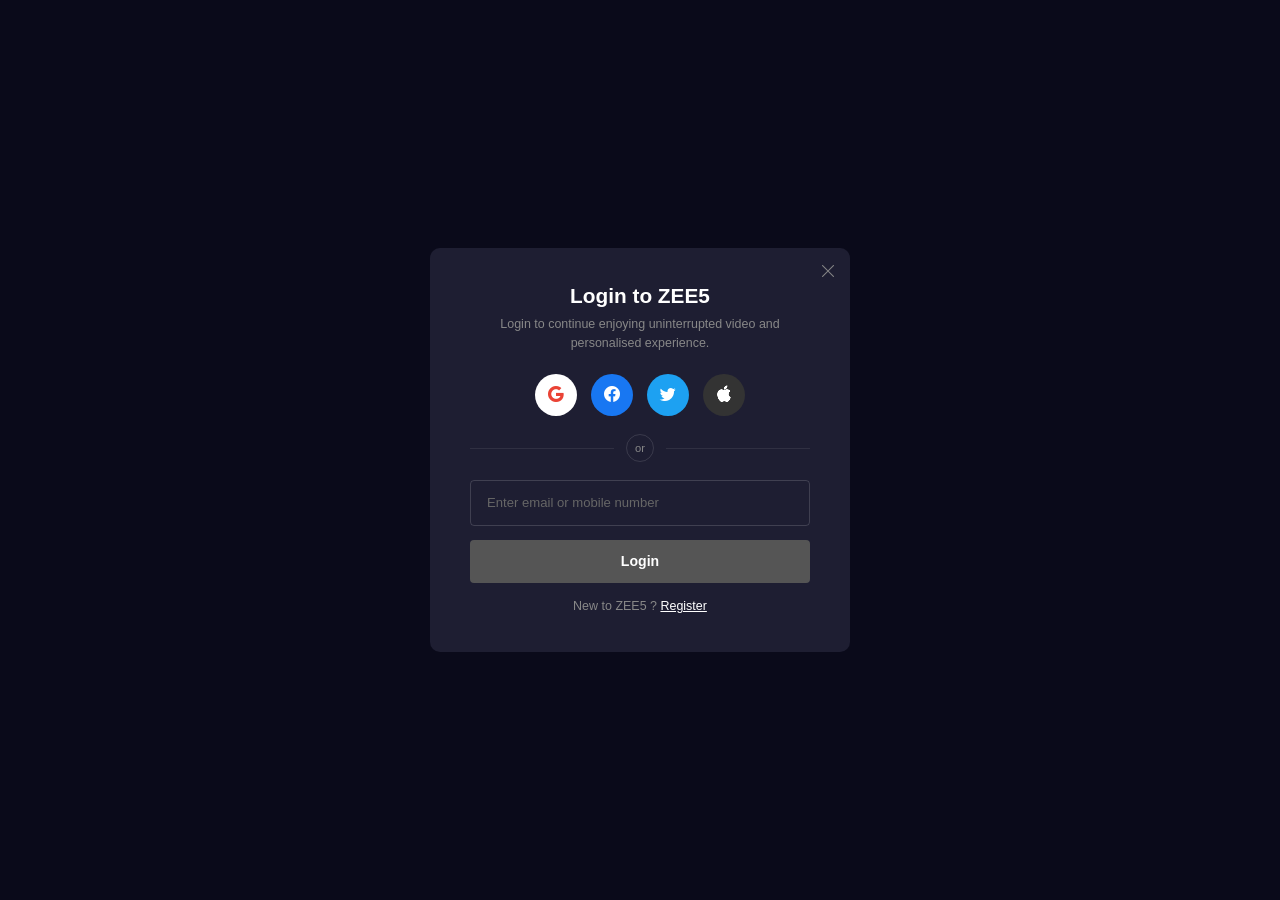
<file: login.html>
<!DOCTYPE html>
<html lang="en">
<head>
    <meta charset="UTF-8">
    <meta name="viewport" content="width=device-width, initial-scale=1.0">
    <title>Login - ZEE5</title>
    <link href="https://cdn.jsdelivr.net/npm/bootstrap@5.0.2/dist/css/bootstrap.min.css" rel="stylesheet">
    <link rel="stylesheet" href="https://cdn.jsdelivr.net/npm/bootstrap-icons@1.11.3/font/bootstrap-icons.min.css">
    <link rel="stylesheet" href="index.css">
    <style>
        body { background: #0a0a1a; display: flex; align-items: center; justify-content: center; min-height: 100vh; margin: 0; }
        .zee5-login-modal { position: static; display: flex; background: transparent; }
        .login-modal-overlay { display: none; }
    </style>
</head>
<body>
    <div class="zee5-login-modal active">
        <div class="login-modal-box">
            <a href="index.html" class="login-close-btn" id="login-close-btn" aria-label="Close"><i class="bi bi-x-lg"></i></a>
            <h3 class="login-heading">Login to ZEE5</h3>
            <p class="login-subtext">Login to continue enjoying uninterrupted video and personalised experience.</p>
            <div class="login-social-icons">
                <a href="#" class="social-circle google"><i class="bi bi-google"></i></a>
                <a href="#" class="social-circle facebook"><i class="bi bi-facebook"></i></a>
                <a href="#" class="social-circle twitter"><i class="bi bi-twitter"></i></a>
                <a href="#" class="social-circle apple"><i class="bi bi-apple"></i></a>
            </div>
            <div class="login-divider"><span>or</span></div>
            <input type="text" class="login-input" placeholder="Enter email or mobile number">
            <button class="btn login-submit-btn">Login</button>
            <p class="login-register">New to ZEE5 ? <a href="#">Register</a></p>
        </div>
    </div>
</body>
</html>
</file>
<file: index.css>
/* ===== Base Styles ===== */
body {
    background-color: #0f0617;
    font-family: Arial, sans-serif;
    margin: 0;
    padding: 0;
    color: #ffffff;
    overflow-x: hidden;
}

*::-webkit-scrollbar {
    height: 4px;
}

*::-webkit-scrollbar-track {
    background: transparent;
}

*::-webkit-scrollbar-thumb {
    background: rgba(255, 255, 255, 0.15);
    border-radius: 4px;
}


/* ============================== */
/*        ZEE5 NAVBAR             */
/* ============================== */
.zee5-navbar {
    background-color: #191927;
    padding: 0 !important;
    min-height: 52px;
    border-bottom: 1px solid rgba(255, 255, 255, 0.06);
    position: sticky;
    top: 0;
    z-index: 1000;
}

.zee5-navbar .container-fluid {
    display: flex;
    align-items: center;
    justify-content: space-between;
    min-height: 52px;
}

/* --- Logo --- */
.zee5-logo {
    font-size: 1.6rem;
    font-weight: 900;
    letter-spacing: -1px;
    padding: 0;
    margin-right: 1.5rem !important;
    text-decoration: none;
    line-height: 1;
}

.zee5-logo-z {
    color: #ffffff;
    font-style: italic;
    font-weight: 900;
}

.zee5-logo-5 {
    color: #b3b3cc;
    font-style: italic;
    font-weight: 900;
}

.zee5-logo:hover {
    text-decoration: none;
}

/* --- Nav Links --- */
.zee5-nav-links {
    gap: 0;
    margin: 0;
    padding: 0;
    list-style: none;
}

.zee5-nav-link {
    color: #c4c4d4 !important;
    font-size: 0.85rem;
    font-weight: 500;
    padding: 16px 14px !important;
    text-decoration: none;
    transition: color 0.2s ease;
    white-space: nowrap;
    position: relative;
}

.zee5-nav-link:hover {
    color: #ffffff !important;
}

.zee5-nav-link.active {
    color: #ffffff !important;
    font-weight: 600;
}

/* Active underline effect */
.zee5-nav-link.active::after {
    content: '';
    position: absolute;
    bottom: 0;
    left: 14px;
    right: 14px;
    height: 2px;
    background-color: #ffffff;
    border-radius: 1px;
}

/* Grid/More Icon */
.zee5-grid-icon {
    font-size: 1rem;
    padding: 16px 12px !important;
}

/* --- Right Section --- */
.zee5-nav-right {
    gap: 12px;
}

/* --- Search Bar --- */
.zee5-search-wrapper {
    display: flex;
    align-items: center;
    background-color: #ffffff;
    border-radius: 20px;
    padding: 6px 14px;
    min-width: 220px;
    max-width: 280px;
    height: 34px;
}

.zee5-search-icon {
    color: #555;
    font-size: 0.8rem;
    margin-right: 8px;
    flex-shrink: 0;
}

.zee5-search-input {
    background: transparent;
    border: none;
    outline: none;
    color: #333;
    font-size: 0.78rem;
    width: 100%;
    padding: 0;
    line-height: 1;
}

.zee5-search-input::placeholder {
    color: #888;
    font-size: 0.78rem;
}

/* --- Language Icon --- */
.zee5-lang-icon {
    display: flex;
    align-items: center;
    justify-content: center;
    width: 34px;
    height: 34px;
    border: 1.5px solid rgba(255, 255, 255, 0.35);
    border-radius: 50%;
    text-decoration: none;
    transition: border-color 0.2s ease;
}

.zee5-lang-icon:hover {
    border-color: rgba(255, 255, 255, 0.7);
}

.zee5-lang-text {
    color: #ffffff;
    font-size: 0.82rem;
    font-weight: 600;
    line-height: 1;
    text-decoration: none;
}

.zee5-lang-text sup {
    font-size: 0.5rem;
    font-weight: 400;
    position: relative;
    top: -4px;
}

/* --- Login Button --- */
.zee5-btn-login {
    background-color: transparent;
    color: #ffffff !important;
    border: 1.5px solid rgba(255, 255, 255, 0.5);
    border-radius: 4px;
    font-size: 0.72rem;
    font-weight: 700;
    letter-spacing: 0.8px;
    padding: 5px 16px;
    text-transform: uppercase;
    transition: all 0.2s ease;
    white-space: nowrap;
}

.zee5-btn-login:hover {
    background-color: rgba(255, 255, 255, 0.1);
    border-color: rgba(255, 255, 255, 0.8);
    color: #ffffff !important;
}

/* --- Buy Plan Button --- */
.zee5-btn-buyplan {
    background-color: transparent;
    color: #ffffff !important;
    border: 1.5px solid #d4a843;
    border-radius: 4px;
    font-size: 0.72rem;
    font-weight: 700;
    letter-spacing: 0.6px;
    padding: 5px 14px;
    text-transform: uppercase;
    transition: all 0.2s ease;
    display: inline-flex;
    align-items: center;
    gap: 5px;
    white-space: nowrap;
}

.zee5-btn-buyplan:hover {
    background-color: rgba(212, 168, 67, 0.15);
    border-color: #e8c252;
    color: #ffffff !important;
}

.zee5-crown-icon {
    color: #d4a843;
    font-size: 0.72rem;
}

/* --- Hamburger Menu --- */
.zee5-hamburger {
    background: transparent;
    border: none;
    color: #ffffff;
    font-size: 1.5rem;
    padding: 4px;
    cursor: pointer;
    display: flex;
    align-items: center;
    justify-content: center;
    transition: color 0.2s ease;
    line-height: 1;
}

.zee5-hamburger:hover {
    color: #cccccc;
}


/* ============================== */
/*    CENTER-PEEK CAROUSEL        */
/* ============================== */
.zee5-carousel-section {
    background: #0f0617;
    padding: 0;
    overflow: hidden;
}

.zee5-carousel-wrapper {
    position: relative;
    width: 100%;
    height: 420px;
    overflow: hidden;
}

.zee5-carousel-track {
    position: relative;
    width: 100%;
    height: 100%;
}

/* Each slide */
.zee5-slide {
    position: absolute;
    top: 0;
    width: 63%;
    height: 100%;
    left: 50%;
    transform: translateX(-50%);
    transition: all 0.6s cubic-bezier(0.25, 0.46, 0.45, 0.94);
    opacity: 0;
    pointer-events: none;
    z-index: 1;
    display: flex;
    flex-direction: column;
}

.zee5-slide.active {
    opacity: 1;
    pointer-events: auto;
    z-index: 3;
    transform: translateX(-50%);
}

.zee5-slide.prev {
    opacity: 1;
    pointer-events: none;
    z-index: 2;
    transform: translateX(-135%);
}

.zee5-slide.next {
    opacity: 1;
    pointer-events: none;
    z-index: 2;
    transform: translateX(35%);
}

.zee5-slide.hidden-slide {
    opacity: 0;
    transform: translateX(-50%) scale(0.8);
    z-index: 0;
}

/* Dim the prev/next slides */
.zee5-slide.prev .zee5-slide-img-wrap,
.zee5-slide.next .zee5-slide-img-wrap {
    filter: brightness(0.45);
}

.zee5-slide.prev .zee5-slide-overlay,
.zee5-slide.next .zee5-slide-overlay {
    opacity: 0;
}

/* Slide image */
.zee5-slide-img-wrap {
    flex: 1;
    overflow: hidden;
    border-radius: 6px;
    position: relative;
}

.zee5-slide-img-wrap img {
    width: 100%;
    height: 100%;
    object-fit: cover;
    display: block;
}

/* Gradient overlay on bottom of image */
.zee5-slide-gradient {
    position: absolute;
    bottom: 0;
    left: 0;
    right: 0;
    height: 55%;
    background: linear-gradient(to top, rgba(0, 0, 0, 0.85) 0%, rgba(0, 0, 0, 0.3) 50%, transparent 100%);
    pointer-events: none;
    z-index: 1;
}

/* Title + buttons overlaid on bottom-left of image */
.zee5-slide-overlay {
    position: absolute;
    bottom: 16px;
    left: 20px;
    z-index: 2;
    transition: opacity 0.4s ease;
}

.zee5-slide-title {
    color: #ffffff;
    font-size: 1.05rem;
    font-weight: 700;
    margin: 0 0 10px 0;
    text-shadow: 0 1px 6px rgba(0, 0, 0, 0.6);
}

.zee5-slide-actions {
    display: flex;
    gap: 8px;
}

/* Watch button */
.zee5-btn-watch-slide {
    background: #2a2a3d;
    color: #ffffff;
    border: 1px solid rgba(255, 255, 255, 0.2);
    border-radius: 4px;
    font-size: 0.75rem;
    font-weight: 600;
    padding: 5px 16px;
    display: inline-flex;
    align-items: center;
    gap: 5px;
    transition: background 0.2s;
}

.zee5-btn-watch-slide:hover {
    background: #3a3a52;
    color: #fff;
}

/* BUY PLAN button in slide */
.zee5-btn-buyplan-slide {
    background: transparent;
    color: #ffffff;
    border: 1.5px solid #d4a843;
    border-radius: 4px;
    font-size: 0.75rem;
    font-weight: 700;
    padding: 5px 14px;
    display: inline-flex;
    align-items: center;
    gap: 5px;
    transition: background 0.2s;
}

.zee5-btn-buyplan-slide i {
    color: #d4a843;
    font-size: 0.7rem;
}

.zee5-btn-buyplan-slide:hover {
    background: rgba(212, 168, 67, 0.12);
    color: #fff;
}

/* Carousel Arrows */
.zee5-carousel-arrow {
    position: absolute;
    top: 0;
    bottom: 0;
    width: 50px;
    background: rgba(0, 0, 0, 0.15);
    border: none;
    color: #ffffff;
    font-size: 1.4rem;
    cursor: pointer;
    z-index: 10;
    display: flex;
    align-items: center;
    justify-content: center;
    transition: background 0.2s;
}

.zee5-carousel-arrow:hover {
    background: rgba(0, 0, 0, 0.4);
}

.zee5-arrow-left {
    left: 0;
}

.zee5-arrow-right {
    right: 0;
}

/* Dot Indicators */
.zee5-carousel-dots {
    display: flex;
    justify-content: center;
    gap: 6px;
    padding: 14px 0 8px;
}

.zee5-dot {
    width: 7px;
    height: 7px;
    border-radius: 50%;
    border: none;
    background: rgba(255, 255, 255, 0.25);
    cursor: pointer;
    padding: 0;
    transition: background 0.3s ease, transform 0.3s ease;
}

.zee5-dot.active {
    background: #ffffff;
    transform: scale(1.25);
}

.zee5-dot:hover {
    background: rgba(255, 255, 255, 0.6);
}

/* ============================== */
/*    CONTINUE WATCHING STYLES    */
/* ============================== */
.cw-card {
    position: relative;
    overflow: hidden;
}

.cw-badge {
    position: absolute;
    top: 0;
    right: 0;
    background: #d92186; /* bright pink */
    color: #fff;
    font-size: 0.6rem;
    font-weight: 800;
    padding: 3px 6px;
    border-radius: 0 4px 0 4px;
    z-index: 2;
    text-transform: uppercase;
}

.cw-info {
    position: absolute;
    bottom: 0;
    left: 0;
    right: 0;
    padding: 30px 10px 10px;
    background: linear-gradient(to top, rgba(0,0,0,0.95) 0%, rgba(0,0,0,0.6) 60%, transparent 100%);
    z-index: 2;
}

.cw-title {
    color: #ccc;
    font-size: 0.75rem;
    font-weight: 500;
    white-space: nowrap;
    overflow: hidden;
    text-overflow: ellipsis;
    margin-bottom: 4px;
}

.cw-time-left {
    color: #fff;
    font-size: 0.8rem;
    font-weight: 700;
    margin-bottom: 6px;
}

.cw-progress-bg {
    width: 100%;
    height: 3px;
    background: rgba(255,255,255,0.2);
    border-radius: 2px;
    overflow: hidden;
}

.cw-progress-fill {
    height: 100%;
    background: #a855f7;
}

.cw-card .card-hover-info {
    background: rgba(10, 10, 26, 0.7);
    z-index: 3;
}

/* ============================== */
/*        CONTENT SECTIONS        */
/* ============================== */
.zee5-section {
    padding: 25px 0 10px;
}

.zee5-section-title {
    color: #ffffff;
    font-size: 1.2rem;
    font-weight: 700;
    margin-bottom: 15px;
    padding-left: 2px;
}

/* Section header row (title + More link) */
.zee5-section-header {
    display: flex;
    align-items: center;
    justify-content: space-between;
    margin-bottom: 15px;
}

.zee5-section-header .zee5-section-title {
    margin-bottom: 0;
}

.zee5-more-link {
    color: #ffffff;
    font-size: 0.82rem;
    font-weight: 500;
    text-decoration: none;
    display: inline-flex;
    align-items: center;
    gap: 4px;
    transition: color 0.2s;
    white-space: nowrap;
}

.zee5-more-link:hover {
    color: #d4a843;
}

.zee5-more-link i {
    font-size: 0.7rem;
}

/* --- Horizontal Scroll Row --- */
.zee5-scroll-row {
    display: flex;
    gap: 14px;
    overflow-x: auto;
    overflow-y: hidden; /* Prevent vertical scrollbar */
    padding-bottom: 120px; /* Make room for hover info box */
    padding-top: 30px; /* Make room for scale up */
    margin-bottom: -90px; /* Compensate for padding */
    margin-top: -15px;
    scroll-behavior: smooth;
    -webkit-overflow-scrolling: touch;
    scrollbar-width: none; /* Firefox */
    -ms-overflow-style: none; /* IE/Edge */
}

.zee5-scroll-row::-webkit-scrollbar {
    display: none; /* Chrome/Safari */
}

/* --- Movie Card (Zee5 Style) --- */
.movie-card {
    flex: 0 0 calc((100% - 70px) / 6);
    min-width: 200px;
    border-radius: 8px;
    position: relative;
    cursor: pointer;
    transition: transform 0.35s ease, box-shadow 0.35s ease, z-index 0s 0.35s;
    background: #1a1a2e;
    overflow: visible;
}

.movie-card:hover {
    transform: scale(1.15) translateY(-10px);
    box-shadow: 0 12px 40px rgba(0, 0, 0, 0.7);
    z-index: 20;
    transition: transform 0.35s ease, box-shadow 0.35s ease, z-index 0s;
}

/* Poster container */
.card-poster {
    position: relative;
    border-radius: 8px;
    overflow: hidden;
}

.card-poster img {
    width: 100%;
    height: 340px;
    object-fit: cover;
    display: block;
}

/* NEW badge */
.card-badge {
    position: absolute;
    top: 8px;
    right: 8px;
    background: #e50914;
    color: #ffffff;
    font-size: 0.6rem;
    font-weight: 700;
    padding: 2px 8px;
    border-radius: 3px;
    letter-spacing: 0.5px;
    z-index: 2;
}

/* --- Hover Info Panel (appears below poster) --- */
.card-hover-info {
    position: absolute;
    left: 0;
    right: 0;
    top: 100%;
    background: #1c1c30;
    border-radius: 0 0 8px 8px;
    padding: 10px 12px 12px;
    opacity: 0;
    visibility: hidden;
    transform: translateY(-4px);
    transition: opacity 0.3s ease, transform 0.3s ease, visibility 0s 0.3s;
    box-shadow: 0 8px 20px rgba(0, 0, 0, 0.5);
    z-index: 5;
}

.movie-card:hover .card-hover-info {
    opacity: 1;
    visibility: visible;
    transform: translateY(0);
    transition: opacity 0.3s ease 0.1s, transform 0.3s ease 0.1s, visibility 0s;
}

.card-hover-title {
    color: #ffffff;
    font-size: 0.8rem;
    font-weight: 600;
    line-height: 1.3;
    margin-bottom: 4px;
    display: -webkit-box;
    -webkit-line-clamp: 1;
    -webkit-box-orient: vertical;
    overflow: hidden;
}

.card-hover-meta {
    color: #999;
    font-size: 0.72rem;
    margin-bottom: 10px;
    line-height: 1.4;
}

/* Action buttons */
.card-hover-actions {
    display: flex;
    align-items: center;
    gap: 12px;
}

.card-btn-watch {
    background: rgba(255, 255, 255, 0.08);
    color: #ffffff;
    border: 1.5px solid rgba(255, 255, 255, 0.4);
    border-radius: 4px;
    font-size: 0.72rem;
    font-weight: 600;
    padding: 5px 16px;
    display: inline-flex;
    align-items: center;
    gap: 5px;
    transition: background 0.2s, border-color 0.2s;
}

.card-btn-watch:hover {
    background: rgba(255, 255, 255, 0.15);
    border-color: rgba(255, 255, 255, 0.7);
    color: #fff;
}

.card-btn-share {
    background: transparent;
    color: #999;
    border: none;
    font-size: 0.72rem;
    font-weight: 500;
    padding: 0;
    display: inline-flex;
    align-items: center;
    gap: 5px;
    transition: color 0.2s;
    cursor: pointer;
}

.card-btn-share:hover {
    color: #ffffff;
}

/* Rank Badge for Top 10 */
.rank-badge {
    position: absolute;
    bottom: 8px;
    left: 6px;
    font-size: 3.5rem;
    font-weight: 900;
    font-style: italic;
    color: transparent;
    -webkit-text-stroke: 2px rgba(255, 255, 255, 0.7);
    z-index: 3;
    line-height: 1;
    pointer-events: none;
}

.movie-card:hover .rank-badge {
    -webkit-text-stroke-color: #a855f7;
}


/* ============================== */
/*        SKELETON LOADER         */
/* ============================== */
.skeleton-card {
    min-height: 245px;
    background: #1a1a2e;
    position: relative;
    overflow: hidden;
}

.skeleton-shimmer {
    width: 100%;
    height: 100%;
    background: linear-gradient(
        90deg,
        #1a1a2e 0%,
        #252540 40%,
        #1a1a2e 80%
    );
    background-size: 200% 100%;
    animation: shimmer 1.5s infinite;
}

@keyframes shimmer {
    0% { background-position: 200% 0; }
    100% { background-position: -200% 0; }
}

/* ============================== */
/*  1) MORE DROPDOWN (9 dots)     */
/* ============================== */
.zee5-more-dropdown { display:none; position:fixed; top:52px; left:340px; width:220px; background:#1c1c30; border-radius:0 0 8px 8px; box-shadow:0 8px 30px rgba(0,0,0,0.5); z-index:8000; padding:8px 0; }
.zee5-more-dropdown.active { display:block; }
.more-dropdown-item { display:block; padding:14px 24px; color:#ddd; font-size:0.88rem; font-weight:500; text-decoration:none; transition:background 0.15s; }
.more-dropdown-item:hover { background:rgba(255,255,255,0.05); color:#fff; }

/* ============================== */
/*  2) LANGUAGE DROPDOWN          */
/* ============================== */
.zee5-lang-dropdown { display:none; position:fixed; top:52px; right:220px; width:340px; background:#1c1c30; border-radius:0 0 10px 10px; box-shadow:0 8px 30px rgba(0,0,0,0.5); z-index:8000; padding:0 0 16px; max-height:80vh; overflow-y:auto; }
.zee5-lang-dropdown.active { display:block; }
.lang-tabs { display:flex; border-bottom:2px solid rgba(255,255,255,0.06); }
.lang-tab { flex:1; padding:14px 0; text-align:center; background:none; border:none; color:#888; font-size:0.82rem; font-weight:600; cursor:pointer; border-bottom:2px solid transparent; margin-bottom:-2px; }
.lang-tab.active { color:#fff; border-bottom-color:#fff; }
.lang-list { padding:12px 0; }
.lang-item { display:flex; align-items:center; padding:12px 20px; cursor:pointer; gap:12px; transition:background 0.15s; }
.lang-item:hover { background:rgba(255,255,255,0.04); }
.lang-native { color:#fff; font-size:0.88rem; font-weight:600; min-width:70px; }
.lang-name { color:#999; font-size:0.82rem; flex:1; }
.lang-item input[type="checkbox"] { width:18px; height:18px; accent-color:#a855f7; cursor:pointer; }
.lang-apply-btn { display:block; width:calc(100% - 40px); margin:8px auto 0; padding:10px; background:rgba(255,255,255,0.08); color:#fff; border:1px solid rgba(255,255,255,0.15); border-radius:4px; font-size:0.85rem; font-weight:700; letter-spacing:1px; }
.lang-apply-btn:hover { background:rgba(255,255,255,0.15); color:#fff; }

/* ============================== */
/*  3) LOGIN MODAL                */
/* ============================== */
.zee5-login-modal { display:none; position:fixed; inset:0; z-index:9998; align-items:center; justify-content:center; }
.zee5-login-modal.active { display:flex; }
.login-modal-overlay { position:absolute; inset:0; background:rgba(10,10,26,0.85); }
.login-modal-box { position:relative; background:#1e1e32; border-radius:10px; padding:36px 40px; width:420px; max-width:92vw; text-align:center; z-index:1; }
.login-close-btn { position:absolute; top:12px; right:14px; background:none; border:none; color:#888; font-size:1rem; cursor:pointer; }
.login-close-btn:hover { color:#fff; }
.login-heading { color:#fff; font-size:1.3rem; font-weight:700; margin-bottom:6px; }
.login-subtext { color:#888; font-size:0.78rem; margin-bottom:22px; }
.login-social-icons { display:flex; justify-content:center; gap:14px; margin-bottom:18px; }
.social-circle { width:42px; height:42px; border-radius:50%; display:flex; align-items:center; justify-content:center; font-size:1rem; text-decoration:none; transition:transform 0.2s; }
.social-circle:hover { transform:scale(1.1); }
.social-circle.google { background:#fff; color:#ea4335; }
.social-circle.facebook { background:#1877f2; color:#fff; }
.social-circle.twitter { background:#1da1f2; color:#fff; }
.social-circle.apple { background:#333; color:#fff; }
.login-divider { display:flex; align-items:center; gap:12px; margin-bottom:18px; color:#555; font-size:0.75rem; }
.login-divider::before, .login-divider::after { content:''; flex:1; height:1px; background:rgba(255,255,255,0.08); }
.login-divider span { border:1px solid rgba(255,255,255,0.12); border-radius:50%; width:28px; height:28px; display:flex; align-items:center; justify-content:center; font-size:0.7rem; color:#888; }
.login-input { width:100%; padding:12px 16px; background:transparent; border:1px solid rgba(255,255,255,0.15); border-radius:4px; color:#fff; font-size:0.82rem; margin-bottom:14px; outline:none; }
.login-input::placeholder { color:#666; }
.login-input:focus { border-color:rgba(255,255,255,0.35); }
.login-submit-btn { width:100%; padding:11px; background:#555; color:#fff; border:none; border-radius:4px; font-size:0.88rem; font-weight:600; margin-bottom:14px; }
.login-submit-btn:hover { background:#666; color:#fff; }
.login-register { color:#888; font-size:0.78rem; margin:0; }
.login-register a { color:#fff; text-decoration:underline; }

/* ============================== */
/*  4) BUY PLAN PAGE              */
/* ============================== */
.zee5-buyplan-page { display:none; position:fixed; inset:0; background:#0b0b18; z-index:9998; overflow-y:auto; }
.zee5-buyplan-page.active { display:block; }
.buyplan-header { display:flex; align-items:center; gap:16px; padding:16px 24px; }
.buyplan-back-btn { background:none; border:none; color:#fff; font-size:1.2rem; cursor:pointer; }
.buyplan-layout { display:flex; gap:40px; padding:10px 40px 40px; max-width:1200px; }
.buyplan-content { flex:1; }
.buyplan-title { color:#fff; font-size:1.6rem; font-weight:700; line-height:1.3; margin-bottom:12px; max-width:460px; }
.buyplan-badges { display:flex; gap:10px; margin-bottom:22px; }
.buyplan-badge-4k, .buyplan-badge-dolby { background:rgba(255,255,255,0.08); border:1px solid rgba(255,255,255,0.12); color:#ccc; font-size:0.7rem; font-weight:600; padding:3px 10px; border-radius:3px; }
.buyplan-duration-tabs { display:flex; gap:0; margin-bottom:22px; }
.duration-tab { padding:8px 24px; background:transparent; color:#888; border:1px solid rgba(255,255,255,0.12); font-size:0.8rem; font-weight:600; cursor:pointer; }
.duration-tab:first-child { border-radius:20px 0 0 20px; }
.duration-tab:last-child { border-radius:0 20px 20px 0; }
.duration-tab.active { background:rgba(255,255,255,0.12); color:#fff; border-color:rgba(255,255,255,0.3); }
.buyplan-cards { margin-bottom:16px; }
.plan-card { border:1.5px solid rgba(255,255,255,0.1); border-radius:8px; padding:16px 20px; margin-bottom:12px; cursor:pointer; }
.plan-card.selected { border-color:#a855f7; }
.plan-card-header { display:flex; justify-content:space-between; align-items:center; margin-bottom:4px; }
.plan-logo { color:#a855f7; font-size:0.8rem; font-weight:700; }
.plan-radio input { accent-color:#a855f7; width:16px; height:16px; }
.plan-name { color:#fff; font-size:0.88rem; font-weight:600; margin-bottom:2px; }
.plan-best-value { background:#ff4444; color:#fff; font-size:0.6rem; padding:2px 6px; border-radius:3px; margin-left:6px; font-weight:700; }
.plan-price { color:#fff; font-size:1.1rem; font-weight:700; }
.plan-old-price { color:#666; text-decoration:line-through; font-size:0.8rem; margin-right:4px; }
.plan-meta { color:#888; font-size:0.72rem; margin-top:4px; }
.plan-permonth { color:#888; font-size:0.7rem; text-align:right; }
.plan-card-row { display:flex; gap:12px; }
.plan-card-alt { flex:1; border-color:#d4a843; }
.buyplan-other-btn { width:100%; padding:10px; background:transparent; border:1px dashed rgba(255,255,255,0.2); color:#fff; font-size:0.82rem; font-weight:600; border-radius:6px; margin-bottom:10px; }
.buyplan-other-btn:hover { background:rgba(255,255,255,0.05); color:#fff; }
.buyplan-bestvalue-tag { text-align:center; color:#d4a843; font-size:0.72rem; font-weight:600; background:rgba(212,168,67,0.08); border:1px solid rgba(212,168,67,0.25); border-radius:4px; padding:6px 12px; margin-bottom:14px; display:inline-block; }
.buyplan-visa-text { color:#aaa; font-size:0.78rem; margin-bottom:14px; }
.buyplan-pay-btn { width:100%; padding:12px; background:rgba(255,255,255,0.06); border:1px solid rgba(255,255,255,0.15); color:#fff; font-size:0.9rem; font-weight:600; border-radius:6px; }
.buyplan-pay-btn:hover { background:rgba(255,255,255,0.12); color:#fff; }
.buyplan-posters { width:300px; flex-shrink:0; display:flex; flex-direction:column; gap:16px; }
.buyplan-poster { width:100%; border-radius:8px; object-fit:cover; }

/* ============================== */
/*  5) HAMBURGER SIDEBAR          */
/* ============================== */
.zee5-sidebar-overlay { display:none; position:fixed; inset:0; background:rgba(0,0,0,0.5); z-index:8500; }
.zee5-sidebar-overlay.active { display:block; }
.zee5-sidebar { position:fixed; top:0; right:-340px; width:320px; height:100vh; background:#13131f; z-index:8600; overflow-y:auto; transition:right 0.3s ease; padding-top:56px; border-left:1px solid rgba(255,255,255,0.06); }
.zee5-sidebar.active { right:0; }
.sidebar-item { padding:14px 22px; color:#ccc; font-size:0.9rem; font-weight:600; cursor:pointer; }
.sidebar-item:hover { background:rgba(255,255,255,0.04); }
.sidebar-home.active { background:rgba(255,255,255,0.06); color:#fff; }
.sidebar-accordion { border-top:1px solid rgba(255,255,255,0.04); }
.sidebar-accordion-header { display:flex; justify-content:space-between; align-items:center; padding:14px 22px; color:#888; font-size:0.88rem; font-weight:600; cursor:pointer; }
.sidebar-accordion-header:hover { color:#ccc; }
.sidebar-accordion-header i { font-size:0.7rem; transition:transform 0.3s; }
.sidebar-accordion-body { display:none; padding:0 22px 10px; }
.sidebar-accordion-body.open { display:block; }
.sidebar-accordion-body a { display:block; padding:10px 0; color:#ccc; font-size:0.85rem; font-weight:500; text-decoration:none; }
.sidebar-accordion-body a:hover { color:#fff; }
.sidebar-version { text-align:center; color:#555; font-size:0.72rem; padding:20px; border-top:1px solid rgba(255,255,255,0.04); margin-top:10px; }


/* ============================== */
/*        WATCH MODAL             */
/* ============================== */
.watch-modal {
    display: none;
    position: fixed;
    inset: 0;
    background: #0b0b18;
    z-index: 9999;
    overflow-y: auto;
}

.watch-modal.active {
    display: block;
}

.watch-modal-content {
    width: 100%;
    min-height: 100vh;
    display: flex;
    flex-direction: column;
}

.watch-modal-close {
    position: fixed;
    top: 14px;
    right: 20px;
    z-index: 10001;
    background: rgba(0, 0, 0, 0.5);
    border: none;
    color: #ffffff;
    width: 36px;
    height: 36px;
    border-radius: 50%;
    font-size: 1rem;
    cursor: pointer;
    display: flex;
    align-items: center;
    justify-content: center;
    transition: background 0.2s;
}

.watch-modal-close:hover {
    background: rgba(255, 255, 255, 0.2);
}

.watch-layout {
    display: flex;
    flex: 1;
}

.watch-player-area {
    flex: 1;
    display: flex;
    flex-direction: column;
}

.watch-sidebar {
    width: 340px;
    flex-shrink: 0;
    background: #12121f;
    border-left: 1px solid rgba(255, 255, 255, 0.06);
    overflow-y: auto;
    max-height: calc(100vh - 64px);
}

.watch-video-container {
    position: relative;
    width: 100%;
    aspect-ratio: 16 / 9;
    background: #000000;
    overflow: hidden;
}

.watch-backdrop {
    width: 100%;
    height: 100%;
    object-fit: cover;
    display: block;
    filter: brightness(0.3);
}

.watch-player-overlay {
    position: absolute;
    inset: 0;
    display: flex;
    align-items: center;
    justify-content: center;
    z-index: 2;
}

.watch-play-btn {
    width: 64px;
    height: 64px;
    border-radius: 50%;
    background: rgba(255, 255, 255, 0.15);
    border: 2px solid rgba(255, 255, 255, 0.4);
    display: flex;
    align-items: center;
    justify-content: center;
    cursor: pointer;
    transition: background 0.2s, transform 0.2s;
}

.watch-play-btn i {
    font-size: 2rem;
    color: #ffffff;
    margin-left: 4px;
}

.watch-play-btn:hover {
    background: rgba(255, 255, 255, 0.25);
    transform: scale(1.08);
}

.watch-info-overlay {
    position: absolute;
    bottom: 0;
    left: 0;
    right: 0;
    padding: 20px 24px;
    background: linear-gradient(to top, rgba(0,0,0,0.85) 0%, transparent 100%);
    z-index: 3;
}

.watch-channel-badge {
    display: flex;
    align-items: center;
    gap: 10px;
    margin-bottom: 6px;
}

.watch-channel-logo {
    background: linear-gradient(135deg, #a855f7, #7c3aed);
    color: #ffffff;
    font-size: 0.7rem;
    font-weight: 800;
    padding: 3px 10px;
    border-radius: 3px;
}

.watch-rating-badge {
    background: rgba(255, 255, 255, 0.1);
    border: 1px solid rgba(255, 255, 255, 0.2);
    color: #ccc;
    font-size: 0.65rem;
    font-weight: 600;
    padding: 2px 8px;
    border-radius: 3px;
}

.watch-genre {
    color: #aaa;
    font-size: 0.8rem;
    margin-bottom: 4px;
}

.watch-preview-text {
    color: #888;
    font-size: 0.72rem;
    margin-bottom: 10px;
}

.watch-buyplan-btn {
    background: transparent;
    color: #ffffff;
    border: 1.5px solid #d4a843;
    font-size: 0.72rem;
    font-weight: 700;
    padding: 5px 16px;
    border-radius: 4px;
    display: inline-flex;
    align-items: center;
    gap: 5px;
    transition: background 0.2s;
}

.watch-buyplan-btn i {
    color: #d4a843;
    font-size: 0.65rem;
}

.watch-buyplan-btn:hover {
    background: rgba(212, 168, 67, 0.12);
    color: #fff;
}

.watch-details {
    padding: 20px 24px;
}

.watch-title {
    color: #ffffff;
    font-size: 1.3rem;
    font-weight: 700;
    margin-bottom: 6px;
}

.watch-meta {
    color: #888;
    font-size: 0.78rem;
    margin-bottom: 12px;
}

.watch-overview {
    color: #999;
    font-size: 0.82rem;
    line-height: 1.6;
    margin: 0;
}

.watch-sidebar-title {
    color: #ffffff;
    font-size: 1rem;
    font-weight: 700;
    padding: 18px 16px 12px;
    margin: 0;
}

.watch-upnext-list {
    display: flex;
    flex-direction: column;
}

.upnext-item {
    display: flex;
    gap: 12px;
    padding: 10px 16px;
    cursor: pointer;
    transition: background 0.2s;
    border-bottom: 1px solid rgba(255, 255, 255, 0.04);
}

.upnext-item:hover {
    background: rgba(255, 255, 255, 0.04);
}

.upnext-item.active {
    background: rgba(255, 255, 255, 0.06);
}

.upnext-thumb {
    width: 140px;
    height: 80px;
    flex-shrink: 0;
    border-radius: 4px;
    overflow: hidden;
}

.upnext-thumb img {
    width: 100%;
    height: 100%;
    object-fit: cover;
    display: block;
}

.upnext-info {
    flex: 1;
    min-width: 0;
}

.upnext-title {
    color: #ccc;
    font-size: 0.75rem;
    font-weight: 600;
    margin-bottom: 6px;
    line-height: 1.4;
    display: -webkit-box;
    -webkit-line-clamp: 2;
    -webkit-box-orient: vertical;
    overflow: hidden;
}

.upnext-episode-meta {
    display: flex;
    align-items: center;
    gap: 8px;
}

.upnext-ep {
    background: rgba(255, 255, 255, 0.08);
    color: #aaa;
    font-size: 0.6rem;
    font-weight: 600;
    padding: 2px 6px;
    border-radius: 3px;
}

.upnext-duration {
    color: #777;
    font-size: 0.65rem;
}

.upnext-item.active .upnext-title {
    color: #a855f7;
}

.watch-sub-banner {
    display: flex;
    align-items: center;
    justify-content: center;
    gap: 30px;
    padding: 14px 24px;
    background: #181828;
    border-top: 1px solid rgba(255, 255, 255, 0.06);
    position: sticky;
    bottom: 0;
}

.watch-sub-left {
    display: flex;
    align-items: center;
    gap: 14px;
}

.watch-sub-logo {
    background: linear-gradient(135deg, #a855f7, #7c3aed);
    color: #ffffff;
    font-size: 0.85rem;
    font-weight: 800;
    padding: 6px 14px;
    border-radius: 5px;
}

.watch-sub-price {
    color: #ffffff;
    font-size: 0.9rem;
    font-weight: 500;
}

.watch-sub-actions {
    display: flex;
    gap: 12px;
}

.watch-btn-viewplans {
    background: transparent;
    color: #ffffff;
    border: 1.5px solid rgba(255, 255, 255, 0.3);
    border-radius: 4px;
    font-size: 0.82rem;
    font-weight: 600;
    padding: 7px 24px;
    transition: background 0.2s;
}

.watch-btn-viewplans:hover {
    background: rgba(255, 255, 255, 0.08);
    color: #fff;
}

.watch-btn-subscribe {
    background: #a855f7;
    color: #ffffff;
    border: none;
    border-radius: 4px;
    font-size: 0.82rem;
    font-weight: 600;
    padding: 7px 24px;
    transition: background 0.2s;
}

.watch-btn-subscribe:hover {
    background: #9333ea;
    color: #fff;
}

@media (max-width: 991.98px) {
    .watch-layout {
        flex-direction: column;
    }

    .watch-sidebar {
        width: 100%;
        max-height: 400px;
        border-left: none;
        border-top: 1px solid rgba(255, 255, 255, 0.06);
    }
}

@media (max-width: 575.98px) {
    .watch-sub-banner {
        flex-direction: column;
        gap: 12px;
        text-align: center;
    }
}


/* ============================== */
/*           FOOTER               */
/* ============================== */
.zee5-footer {
    background-color: #0d0415;
    border-top: 1px solid rgba(255, 255, 255, 0.06);
    margin-top: 30px;
}

/* --- Top Bar (Download + Connect) --- */
.footer-top-bar {
    background: #181828;
    padding: 14px 0;
    border-bottom: 1px solid rgba(255, 255, 255, 0.06);
}

.footer-download-label {
    color: #ffffff;
    font-size: 0.85rem;
    font-weight: 600;
}

.footer-store-badge {
    display: inline-block;
    transition: opacity 0.2s;
}

.footer-store-badge:hover {
    opacity: 0.8;
}

.footer-store-badge img {
    border-radius: 4px;
}

.footer-connect-label {
    color: #999;
    font-size: 0.82rem;
}

.footer-social {
    display: flex;
    gap: 10px;
}

.footer-social a {
    color: #ffffff;
    width: 32px;
    height: 32px;
    border-radius: 50%;
    background: rgba(255, 255, 255, 0.1);
    display: flex;
    align-items: center;
    justify-content: center;
    font-size: 0.85rem;
    transition: background 0.2s;
    text-decoration: none;
}

.footer-social a:hover {
    background: rgba(255, 255, 255, 0.2);
    color: #fff;
}

/* --- Nav Links Bar --- */
.footer-nav-bar {
    padding: 14px 0;
    border-bottom: 1px solid rgba(255, 255, 255, 0.06);
}

.footer-nav-links {
    display: flex;
    flex-wrap: wrap;
    align-items: center;
    gap: 0;
}

.footer-nav-links a {
    color: #ccc;
    font-size: 0.78rem;
    text-decoration: none;
    padding: 2px 12px;
    transition: color 0.2s;
}

.footer-nav-links a:hover {
    color: #ffffff;
}

.footer-sep {
    color: #555;
    font-size: 0.75rem;
}

/* --- Main Content Grid --- */
.footer-main {
    padding: 30px 0 10px;
}

.footer-heading {
    color: #ffffff;
    font-size: 0.78rem;
    font-weight: 700;
    margin-bottom: 14px;
}

.footer-links {
    list-style: none;
    padding: 0;
    margin: 0;
}

.footer-links li {
    margin-bottom: 6px;
}

.footer-links a {
    color: #777;
    font-size: 0.75rem;
    text-decoration: none;
    transition: color 0.2s;
}

.footer-links a:hover {
    color: #d4a843;
}

/* --- Bottom Bar --- */
.footer-bottom-bar {
    background: #0a0a14;
    padding: 16px 0;
    border-top: 1px solid rgba(255, 255, 255, 0.06);
}

.footer-browser-text {
    color: #555;
    font-size: 0.7rem;
    margin: 0 0 4px 0;
}

.footer-copyright {
    color: #555;
    font-size: 0.7rem;
    margin: 0;
}


/* ============================== */
/*        RESPONSIVE              */
/* ============================== */
@media (max-width: 991.98px) {
    .zee5-nav-right {
        gap: 8px;
    }

    .zee5-search-wrapper {
        min-width: 180px;
        max-width: 220px;
    }

    .zee5-carousel-wrapper {
        height: 350px;
    }

    .zee5-slide {
        width: 68%;
    }

    .movie-card {
        flex: 0 0 calc((100% - 56px) / 5);
        min-width: 160px;
    }

    .card-poster img {
        height: 280px;
    }
}

@media (max-width: 767.98px) {
    .zee5-search-wrapper {
        min-width: 140px;
    }

    .zee5-btn-buyplan span {
        display: none;
    }

    .zee5-btn-buyplan {
        padding: 5px 10px;
    }

    .zee5-carousel-wrapper {
        height: 280px;
    }

    .zee5-slide {
        width: 75%;
    }

    .zee5-slide-title {
        font-size: 0.8rem;
    }

    .zee5-btn-watch-slide,
    .zee5-btn-buyplan-slide {
        font-size: 0.65rem;
        padding: 4px 10px;
    }

    .movie-card {
        flex: 0 0 calc((100% - 42px) / 4);
        min-width: 140px;
    }

    .card-poster img {
        height: 240px;
    }

    .zee5-section-title {
        font-size: 1rem;
    }
}

@media (max-width: 575.98px) {
    .zee5-nav-right {
        gap: 6px;
    }

    .zee5-btn-buyplan {
        font-size: 0.65rem;
        padding: 4px 8px;
    }

    .zee5-carousel-wrapper {
        height: 230px;
    }

    .zee5-slide {
        width: 82%;
    }

    .zee5-slide-actions {
        display: none;
    }

    .zee5-carousel-arrow {
        width: 35px;
        font-size: 1rem;
    }

    .movie-card {
        flex: 0 0 calc((100% - 28px) / 3);
        min-width: 120px;
    }

    .card-poster img {
        height: 200px;
    }

    .rank-badge {
        font-size: 2.5rem;
    }
}
</file>
